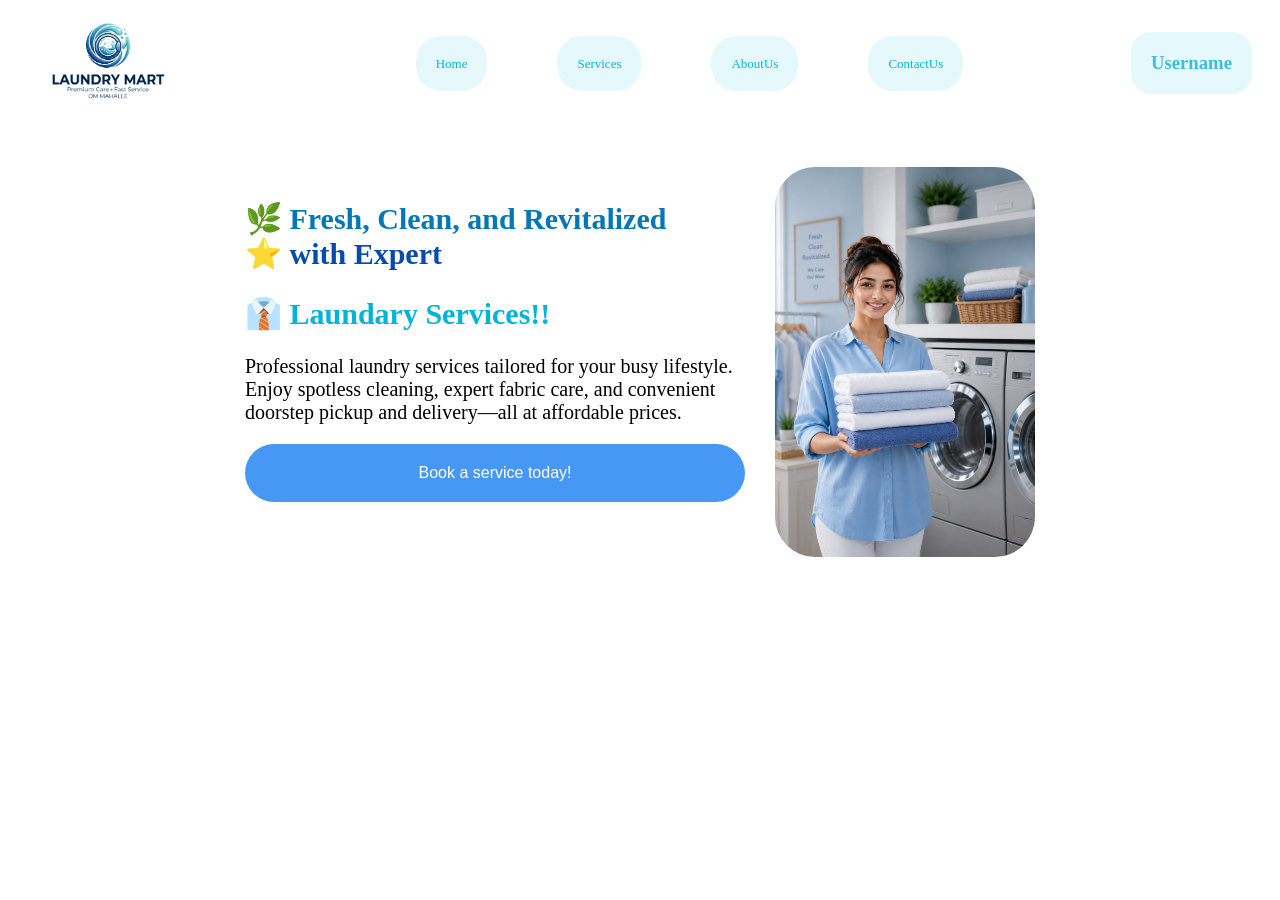
<file: index.html>
<!DOCTYPE html>
<html lang="en">
<head>
    <meta charset="UTF-8">
    <meta name="viewport" content="width=device-width, initial-scale=1.0">
    <title>Laundary Mart</title>
    <link rel="stylesheet" href="Herosection.css">
</head>
<body>
    <header>
        <section id="leftright">
            <img id="left" src="images/1logo_Image_Photoroom_.png" alt="">
          
        <nav>
        <ul>
            <li><a class="info" href="#">Home</a></li>
            <li><a class="info" href="#">Services</a></li>
            <li><a class="info" href="#">AboutUs</a></li>
            <li><a class="info" href="#">ContactUs</a></li>
        </ul>
    </nav>
    <h3 id="right">Username</h3>
    </section>
    </header>


    <section id="Hero">

        <div id="heroleft">
            <h1>🌿 <span style="color: #0077b6;">Fresh, Clean, and Revitalized</span><br>⭐
                <span style="color: #044cab;">with Expert</span> </h1>
            <h2>👔 Laundary Services!!</h2>
            <p>Professional laundry services 
                tailored for your busy lifestyle. 
                <br>Enjoy spotless cleaning, expert fabric care, and convenient
                <br> doorstep pickup and delivery—all at affordable prices.
            </p>
            <button id="btn">Book a service today!</button>
        </div>


        <div id="heroright">
            <img id="img" style="border-radius: 40px;" src="images/image.png" width="260"; alt="laundaryservicephoto">
        </div>

    </section>
    
</body>
</html>
</file>
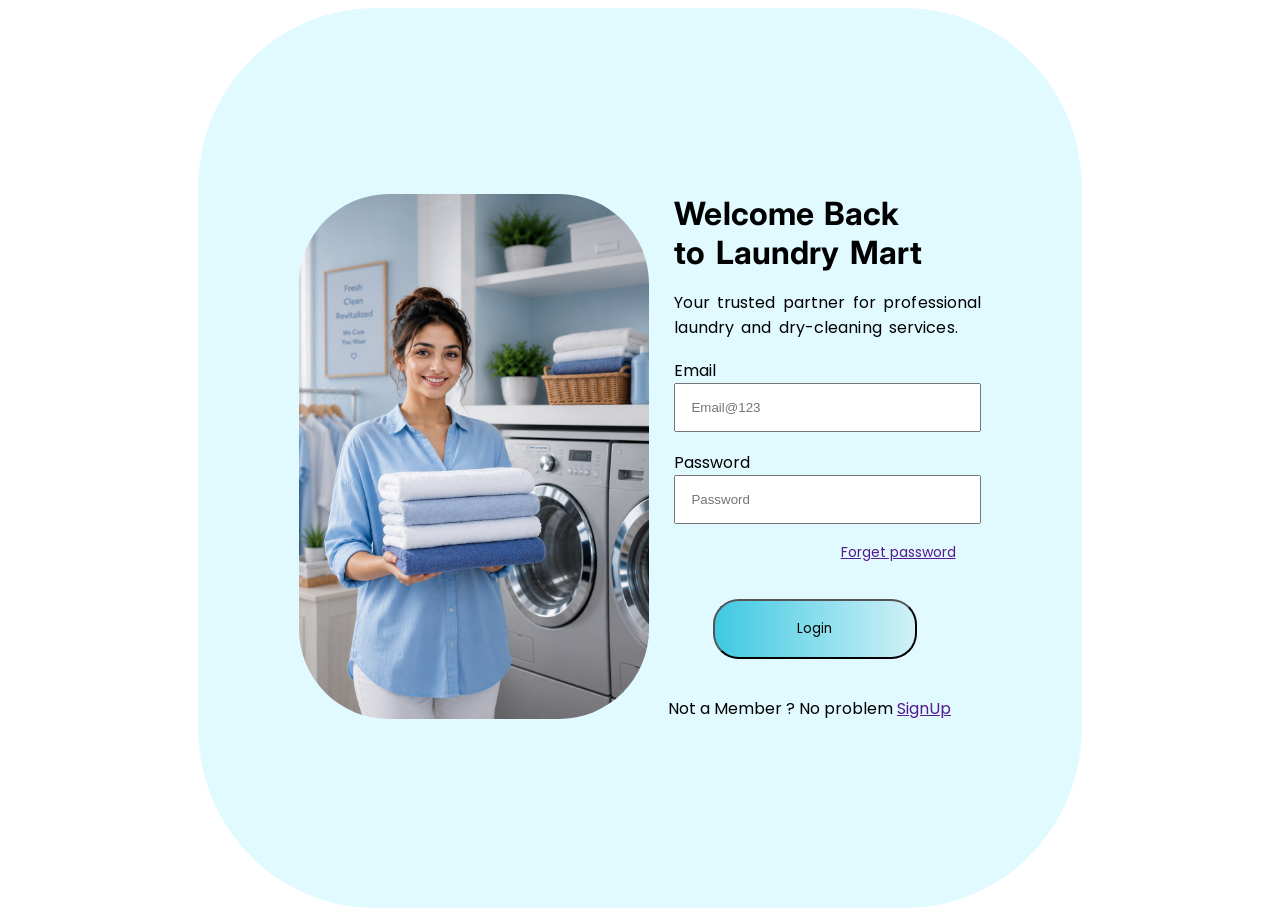
<file: Loginpage.html>
<!DOCTYPE html>
<html lang="en">
<head>
    <meta charset="UTF-8">
    <meta name="viewport" content="width=device-width, initial-scale=1.0">
    <title>Login Page</title>
    <link href="https://fonts.googleapis.com/css2?family=Inter:wght@400;500;600&family=Poppins:wght@500;600;700&display=swap" rel="stylesheet">
    <link rel="stylesheet" href="Loginpage.css">
</head>
<body>
    <div class="container">
        <div class="box" id="Left" ><img width="350" style="border-radius: 10vh;" src="images/image.png" alt=""></div>
        <div class="box" id="Right" >
            <form id="form" action="">
                <h1 id="logintitle">Welcome Back <br>to Laundry Mart</h1>
                <p id="loginp">Your trusted partner for professional <br> laundry and dry-cleaning services.</p>
                <label id="fl" for="email">Email</label>
                <input id="ff" placeholder="Email@123" type="email" required/>
                <br>
                <label id="fl" for="password" >Password</label>
                <input id="ff" placeholder="Password" type="password" required>
                <br>
                <a id="an" href="" target="_blank">Forget password</a>
                <br>
                <button id="btn">Login</button>
                <p id="signupp">Not a Member ? No problem <a href="">SignUp</a> </p>
            </form>
        </div>
    </div>
</body>
</html>
</file>
<file: Herosection.css>
/* Laptop view */
#leftright{
    display: flex;
    align-items: center;
}
#left{
    width: 200px;
}
#right{
    margin-left: auto;
    margin-right: 20px;
    padding: 20px;
    border-radius: 20px;
    color:#3bbed8;
    background-color: #e5f9fd;
}
nav{
    flex:1;
}
ul{
    display: flex;
    justify-content:center;
    gap: 70px;
    list-style: none;
    
    font-family: Georgia, 'Times New Roman', Times, serif; ;
}
.info:hover{
    color: red;
    transition: 0.5s;
    text-decoration: none;
    cursor: pointer;
    transform: scaleY(1);
}
.info{
    padding: 20px;
    font-size: small;
    background-color:  #e5f9fd;
    border-radius: 25px;
    text-decoration: none;
    color:#05b5d8;
    transition-duration: 0.5s;
}

#Hero{
    display: flex;
    align-items: center;
    justify-content: center;
}

#heroleft{
    font-size: 20px;

}
#heroleft h2{
     color: #00b4d8
}
#heroright{
    margin-top: 50px;
    margin-left: 30px;
}
#img{
    animation: firstanimation 3s linear  infinite ;
}
@keyframes firstanimation {
    0%{
        transform: rotateY(-20deg);
    }25%{
        transform:rotateY(20deg);
    }50%{
        transform: rotateX(20deg);
    }100%{
        transform: rotateY(-20deg);
    }
    
}
#btn{
    padding: 20px;
    width: 500px;
    border-radius: 35px;
    font-size:medium;
    font-family:'Segoe UI', Tahoma, Geneva, Verdana, sans-serif;
    background-color:#4798f4;
    color: white;
    transition-duration: 0.5s;
    border: none;
}
#btn:hover{
    transform: rotate(-4deg);
}










@media (min-width : 992px) and (max-width : 1199px) { /* tablet view*/
    ul{
    list-style: none;
    text-align: center;
    block-size: 40px;
    }

    li{
    display: inline-block;
    margin-top: 5vh;
    margin-right :5vw; 
    margin-bottom: 0vh;
    font-size: 2vw;
    }

    #right{
    position: absolute;
    top: 1vh;
    right: 1vw;
    padding: 2vh;
    /* border: solid; */
    color:#3bbed8 ;
    background-color:#dcf9ffdf;
    border-radius: 2vb;
    letter-spacing: 0.05vw;
    }

    #heroright{
    position: absolute;
    right: 10vw;
    top: 26vh;
    }

    #heroleft{
    position: absolute;
    top: 25vh;
    left: 10vw;
}
}

/* tablet view*/
@media (min-width : 768px) and (max-width : 991px) { 
    ul{
    list-style: none;
    text-align: center;
    block-size: 40px;
    }

    li{
    display: inline-block;
    margin-top: 5vh;
    margin-right :5vw; 
    margin-bottom: 0vh;
    font-size: 2vw;
    }

    #right{
    position: absolute;
    top: 1vh;
    right: 1vw;
    padding: 2vh;
    /* border: solid; */
    color:#3bbed8 ;
    background-color:#dcf9ffdf;
    border-radius: 2vb;
    letter-spacing: 0.05vw;
    }

    #heroright{
    position: absolute;
    right: 2vw;
    top: 26vh;
    }

    #heroleft{
    position: absolute;
    top: 25vh;
    left: 2vw;
}
}

/* Large mobile */
@media (min-width : 577px) and (max-width : 767px) { 
     ul{
    list-style: none;
    text-align: center;
    block-size: 0px;
    }

    li{
    display: none;
    margin-top: 0vh;
    margin-right :0vw; 
    margin-bottom: 0vh;
    font-size: 0vw;
    }
    #leftright{
        display: flex;
        align-items: center;
        justify-content: space-between;
    }

#left, #right{
    position: static;
}

    #right{
    display: flex;
    color:#3bbed8 ;
    background-color:#dcf9ffdf;
    border-radius: 2vb;
    letter-spacing: 0.05vw;
    }

    #left{
    width: 100px;
    display: flex;
    justify-content: center;
    flex-direction: row;
    padding: 5px 0 0 0;
    }
    #Hero{
        display: flex;
        flex-direction: column;
    }
    #heroright{
        margin-top: 5%;
        position: static;
        margin-left: 50px;
    }

    #heroleft{
        margin-top: 0%;
        position: static;
    }
    #heroleft h1{
        font-size:27px;
    }

    #heroleft h2{
        margin-top: 2px;
        font-size: 27px;
        color: #00b4d8;
    }
    #heroleft p{
        font-family: 'Poppins', sans-serif;
        font-size:12px;
        color: #555;line-height: 1.6;
    }
    #btn{
        font-size: 15px;
    }
}
/* Mobile */
@media (min-width : 320px) and (max-width : 576px) { 
    ul{
    list-style: none;
    text-align: center;
    block-size: 0px;
    }

    li{
    display: none;
    margin-top: 0vh;
    margin-right :0vw; 
    margin-bottom: 0vh;
    font-size: 0vw;
    }
    #leftright{
        display: flex;
        align-items: center;
        justify-content: space-between;
    }

#left, #right{
    position: static;
}

    #right{
    display: flex;
    color:#3bbed8 ;
    background-color:#dcf9ffdf;
    border-radius: 2vb;
    letter-spacing: 0.05vw;
    }

    #left{
    width: 100px;
    display: flex;
    justify-content: center;
    flex-direction: row;
    padding: 5px 0 0 0;
    }
    #Hero{
        display: flex;
        flex-direction: column;
    }
    #heroright{
        margin-top: 5%;
        position: static;
        margin-left: 50px;
    }

    #heroleft{
        margin-top: 0%;
        position: static;
    }
    #heroleft h1{
        font-size:27px;
    }

    #heroleft h2{
        margin-top: 2px;
        font-size: 27px;
        color: #00b4d8;
    }
    #heroleft p{
        font-family: 'Poppins', sans-serif;
        font-size:12px;
        color: #555;line-height: 1.6;
    }
    #btn{
        font-size: 15px;
    }
}
</file>
<file: Loginpage.css>
.container{
    min-height: 100vh;
    display:flex;
    justify-content:center;
    align-items: center;
    width: 70%;
    margin: auto;
    background-color: #e0faff;
    border-radius: 20%;
}
#Right{
    border-radius: 5%;
    display: flex;
    flex-direction: column;
    justify-content: flex-start;
}
#form{
    display: flex;
    flex-direction: column;
}
#logintitle{
    margin: 2vh 2vw 0;
    letter-spacing: 0.005rem;
    word-spacing: 0.20rem;
    font-family: 'Inter', sans-serif;
}
#signupp{
    margin: 1.5vw;
    font-family: 'Poppins', sans-serif;
}

#loginp{
    margin: 2vh 0vw 2vh 2vw;
    font-family:Georgia, 'Times New Roman', Times, serif;
    text-align: justify;
    letter-spacing: 0.005rem;
    word-spacing: 0.20rem;
    font-family: 'Poppins', sans-serif;
}
#ff{
    margin-left:2vw;
    padding: 15px;
    word-wrap: none;
}
#fl{
    margin-left:2vw;
    font-family: 'Poppins', sans-serif;
    font-size: 16px;
}
#an{
    align-self: flex-end;
    margin-right: 2vw;
    font-family: 'Poppins', sans-serif;
    font-size: 14px;
}
#btn{
    margin: 2vh 5vw;
    padding: 2vh 5vw;
    border-radius: 2vw;
    font-family: 'Poppins', sans-serif;
    background:linear-gradient(to right ,#3fc9e1,#d0f1f7)
}
</file>
